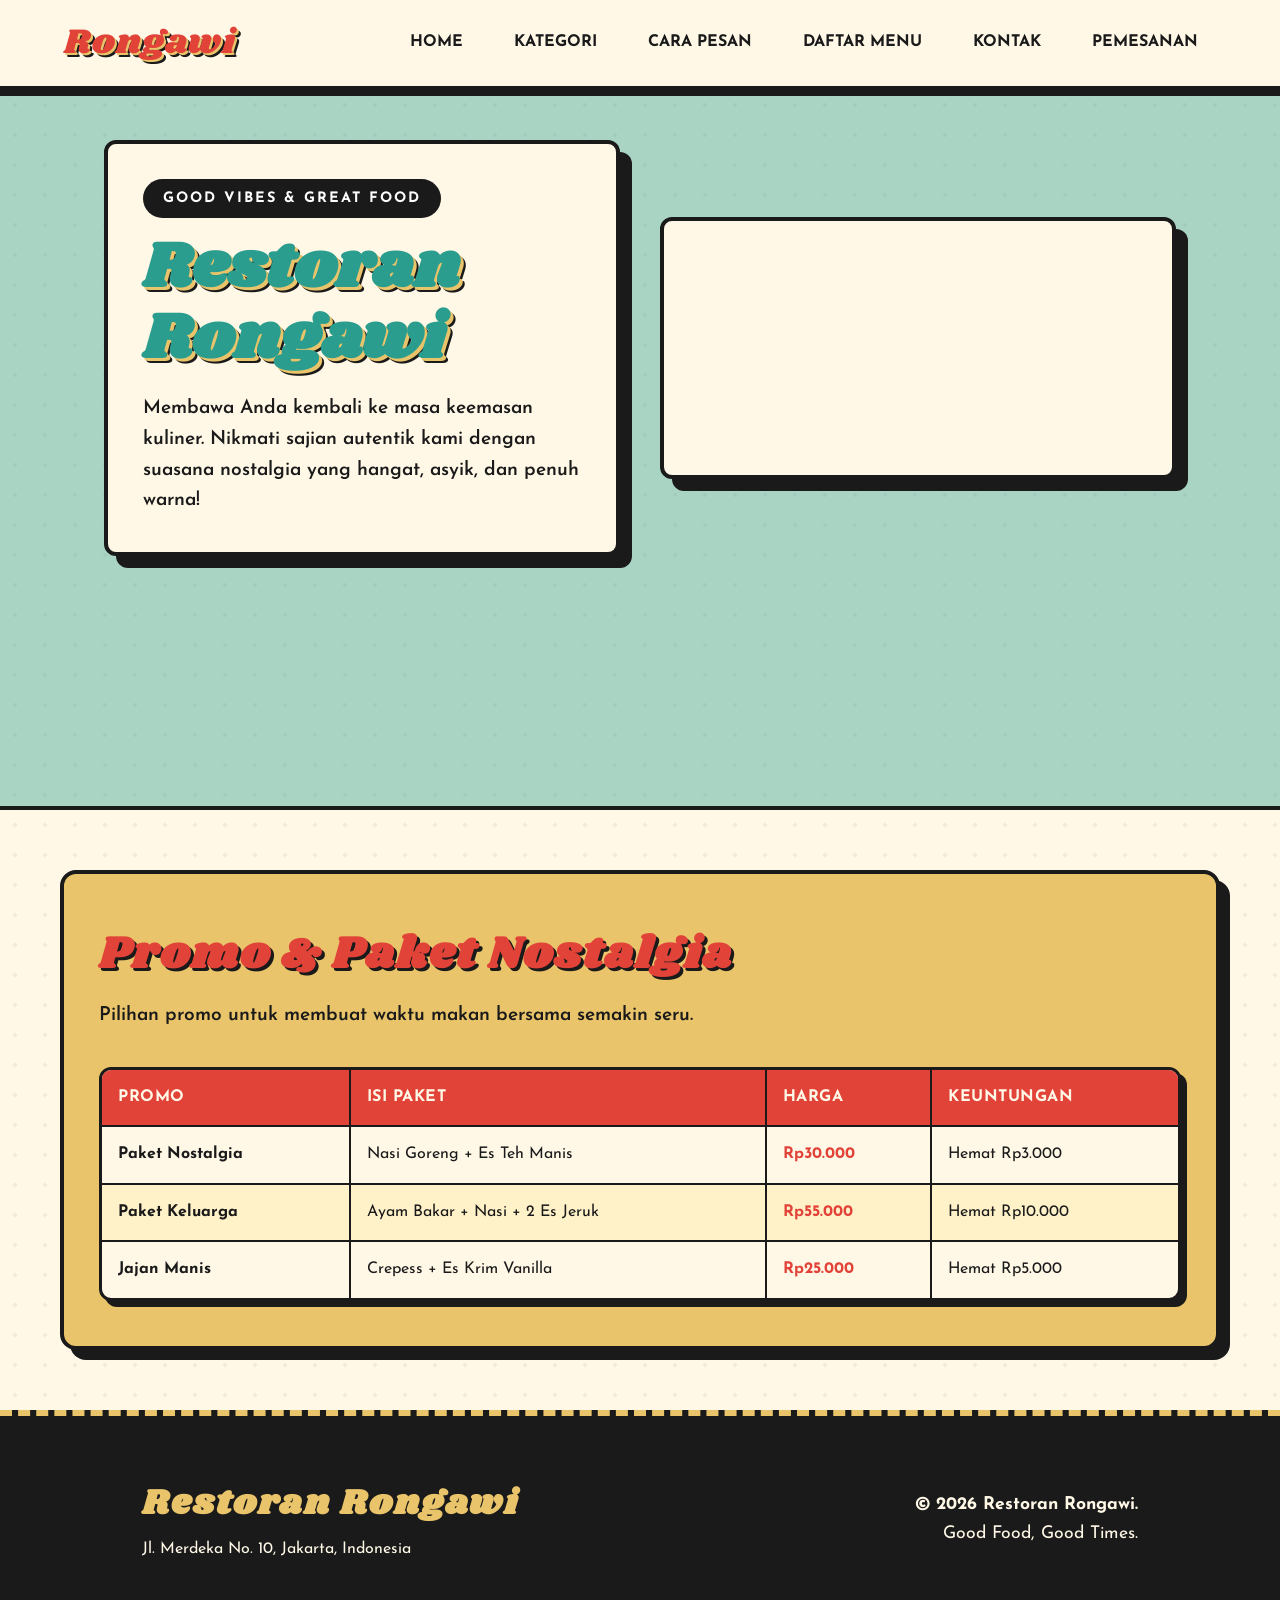
<file: index.html>
<!doctype html>
<html lang="id">
  <head>
    <meta charset="UTF-8" />
    <meta name="viewport" content="width=device-width, initial-scale=1.0" />
    <title>Restoran Rongawi | Classic Retro Dining</title>
    <link rel="preconnect" href="https://fonts.googleapis.com" />
    <link rel="preconnect" href="https://fonts.gstatic.com" crossorigin />
    <link
      href="https://fonts.googleapis.com/css2?family=Josefin+Sans:wght@400;600;700&family=Shrikhand&display=swap"
      rel="stylesheet"
    />
    <link rel="stylesheet" href="style.css" />
  </head>

  <body>
    <nav class="navbar">
      <div class="nav-brand">Rongawi</div>
      <ul class="nav-links">
        <li><a href="index.html">Home</a></li>
        <li><a href="kategori.html">Kategori</a></li>
        <li><a href="cara-pesan.html">Cara Pesan</a></li>
        <li><a href="daftar-menu.html">Daftar Menu</a></li>
        <li><a href="kontak.html">Kontak</a></li>
        <li><a href="pemesanan.html">Pemesanan</a></li>
      </ul>
    </nav>

    <header class="hero" id="home">
      <div class="hero-overlay"></div>
      <table class="layout-table hero-table">
        <tr>
          <td class="hero-content-cell">
            <div class="hero-content">
              <span class="subtitle">Good Vibes & Great Food</span>
              <h1>Restoran Rongawi</h1>
              <p class="intro">
                Membawa Anda kembali ke masa keemasan kuliner. Nikmati sajian
                autentik kami dengan suasana nostalgia yang hangat, asyik, dan
                penuh warna!
              </p>
            </div>
          </td>
          <td class="hero-video-cell">
            <div class="hero-video-wrapper">
              <video autoplay muted loop playsinline>
                <source src="video_menu_resto.mp4" type="video/mp4" />
                Maaf, browser Anda tidak mendukung pemutaran video.
              </video>
            </div>
          </td>
        </tr>
      </table>
    </header>

    <main class="container">
      <section class="promotion-section">
        <div class="section-header">
          <h2>Promo & Paket Nostalgia</h2>
          <p class="section-desc">
            Pilihan promo untuk membuat waktu makan bersama semakin seru.
          </p>
        </div>

        <table class="promo-table">
          <thead>
            <tr>
              <th>Promo</th>
              <th>Isi Paket</th>
              <th>Harga</th>
              <th>Keuntungan</th>
            </tr>
          </thead>
          <tbody>
            <tr>
              <td><strong>Paket Nostalgia</strong></td>
              <td>Nasi Goreng + Es Teh Manis</td>
              <td>Rp30.000</td>
              <td>Hemat Rp3.000</td>
            </tr>
            <tr>
              <td><strong>Paket Keluarga</strong></td>
              <td>Ayam Bakar + Nasi + 2 Es Jeruk</td>
              <td>Rp55.000</td>
              <td>Hemat Rp10.000</td>
            </tr>
            <tr>
              <td><strong>Jajan Manis</strong></td>
              <td>Crepess + Es Krim Vanilla</td>
              <td>Rp25.000</td>
              <td>Hemat Rp5.000</td>
            </tr>
          </tbody>
        </table>
      </section>
    </main>

    <footer>
      <table class="footer-table">
        <tr>
          <td class="footer-brand">
            <h2>Restoran Rongawi</h2>
            <p>Jl. Merdeka No. 10, Jakarta, Indonesia</p>
          </td>
          <td class="footer-meta">
            <p class="copyright">&copy; 2026 Restoran Rongawi.</p>
            <p>Good Food, Good Times.</p>
          </td>
        </tr>
      </table>
    </footer>
  </body>
</html>
</file>
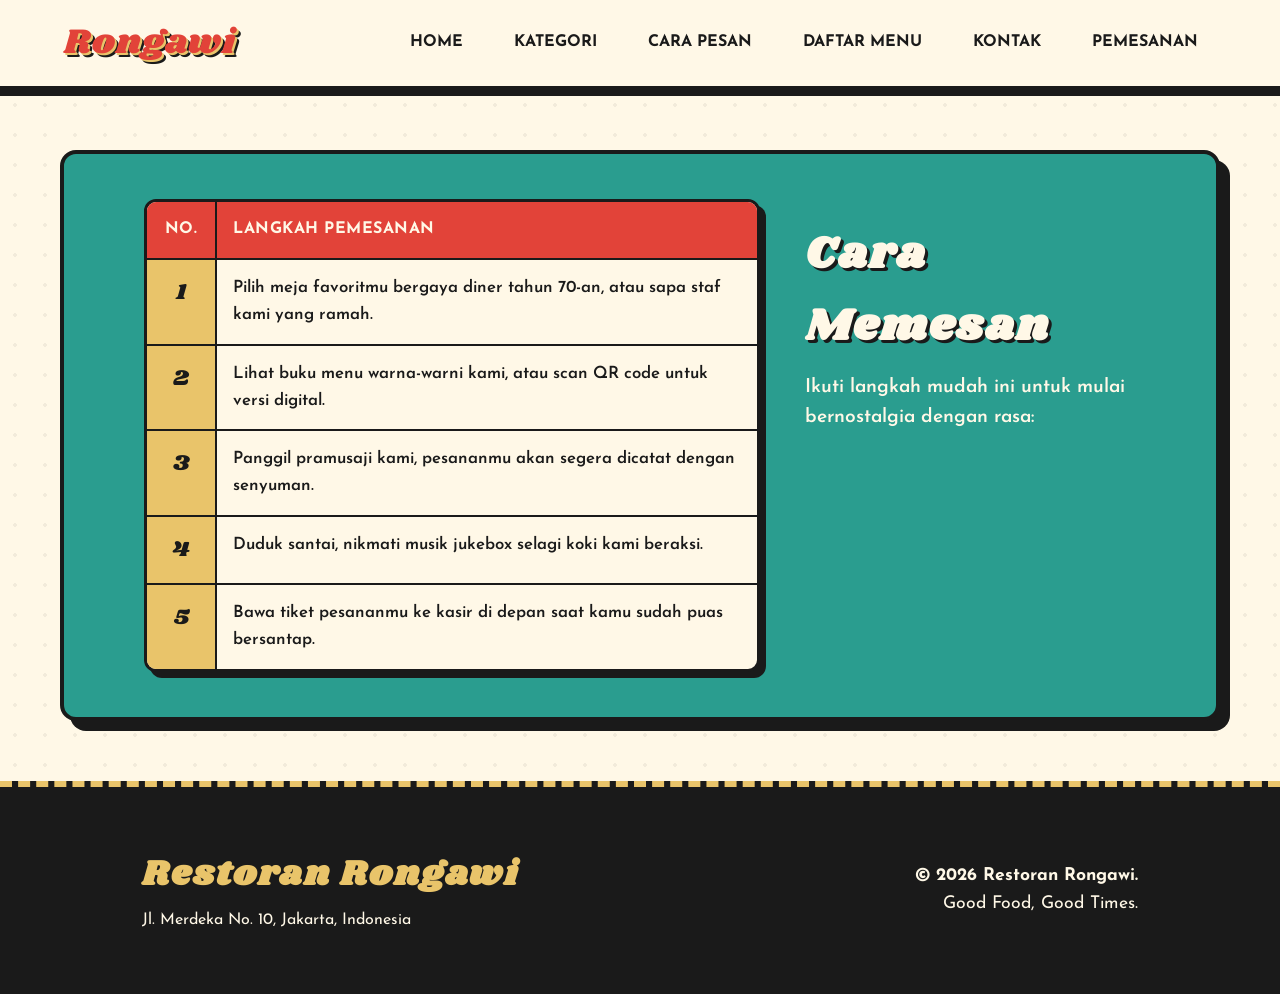
<file: cara-pesan.html>
<!doctype html>
<html lang="id">
  <head>
    <meta charset="UTF-8" />
    <meta name="viewport" content="width=device-width, initial-scale=1.0" />
    <title>Cara Pesan | Restoran Rongawi</title>
    <link rel="preconnect" href="https://fonts.googleapis.com" />
    <link rel="preconnect" href="https://fonts.gstatic.com" crossorigin />
    <link
      href="https://fonts.googleapis.com/css2?family=Josefin+Sans:wght@400;600;700&family=Shrikhand&display=swap"
      rel="stylesheet"
    />
    <link rel="stylesheet" href="style.css" />
  </head>

  <body>
    <nav class="navbar">
      <div class="nav-brand">Rongawi</div>
      <ul class="nav-links">
        <li><a href="index.html">Home</a></li>
        <li><a href="kategori.html">Kategori</a></li>
        <li><a href="cara-pesan.html">Cara Pesan</a></li>
        <li><a href="daftar-menu.html">Daftar Menu</a></li>
        <li><a href="kontak.html">Kontak</a></li>
        <li><a href="pemesanan.html">Pemesanan</a></li>
      </ul>
    </nav>

    <main class="container">
      <section class="info-section" id="cara-pesan">
        <table class="layout-table split-table reverse-table">
          <tr>
            <td class="split-content-cell">
              <table class="steps-table">
                <thead>
                  <tr>
                    <th>No.</th>
                    <th>Langkah Pemesanan</th>
                  </tr>
                </thead>
                <tbody>
                  <tr>
                    <td>1</td>
                    <td>
                      Pilih meja favoritmu bergaya diner tahun 70-an, atau sapa
                      staf kami yang ramah.
                    </td>
                  </tr>
                  <tr>
                    <td>2</td>
                    <td>
                      Lihat buku menu warna-warni kami, atau scan QR code untuk
                      versi digital.
                    </td>
                  </tr>
                  <tr>
                    <td>3</td>
                    <td>
                      Panggil pramusaji kami, pesananmu akan segera dicatat
                      dengan senyuman.
                    </td>
                  </tr>
                  <tr>
                    <td>4</td>
                    <td>
                      Duduk santai, nikmati musik jukebox selagi koki kami
                      beraksi.
                    </td>
                  </tr>
                  <tr>
                    <td>5</td>
                    <td>
                      Bawa tiket pesananmu ke kasir di depan saat kamu sudah
                      puas bersantap.
                    </td>
                  </tr>
                </tbody>
              </table>
            </td>
            <td class="split-text-cell">
              <h2>Cara Memesan</h2>
              <p class="section-desc">
                Ikuti langkah mudah ini untuk mulai bernostalgia dengan rasa:
              </p>
            </td>
          </tr>
        </table>
      </section>
    </main>

    <footer>
      <table class="footer-table">
        <tr>
          <td class="footer-brand">
            <h2>Restoran Rongawi</h2>
            <p>Jl. Merdeka No. 10, Jakarta, Indonesia</p>
          </td>
          <td class="footer-meta">
            <p class="copyright">&copy; 2026 Restoran Rongawi.</p>
            <p>Good Food, Good Times.</p>
          </td>
        </tr>
      </table>
    </footer>
  </body>
</html>
</file>
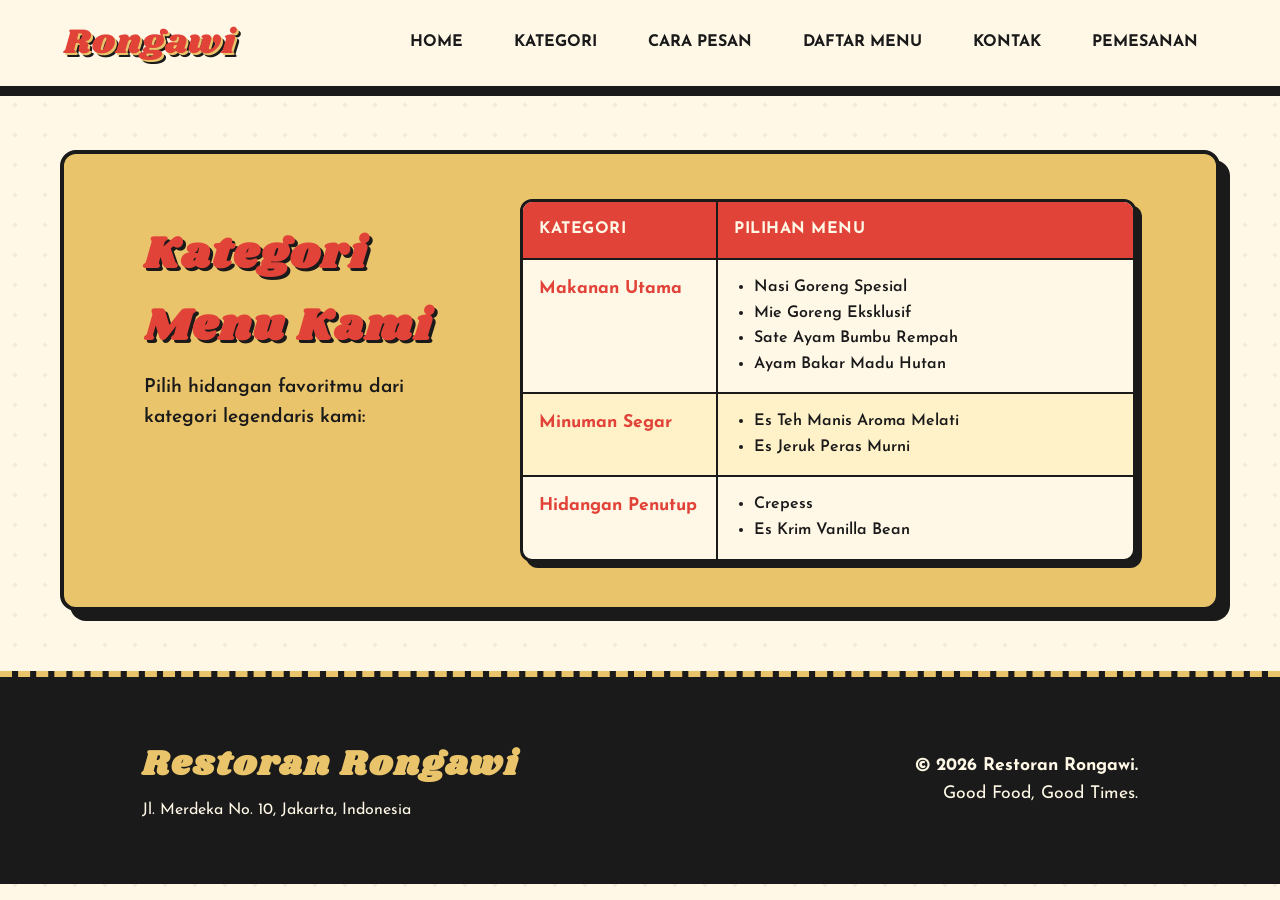
<file: kategori.html>
<!doctype html>
<html lang="id">
  <head>
    <meta charset="UTF-8" />
    <meta name="viewport" content="width=device-width, initial-scale=1.0" />
    <title>Kategori Menu | Restoran Rongawi</title>
    <link rel="preconnect" href="https://fonts.googleapis.com" />
    <link rel="preconnect" href="https://fonts.gstatic.com" crossorigin />
    <link
      href="https://fonts.googleapis.com/css2?family=Josefin+Sans:wght@400;600;700&family=Shrikhand&display=swap"
      rel="stylesheet"
    />
    <link rel="stylesheet" href="style.css" />
  </head>

  <body>
    <nav class="navbar">
      <div class="nav-brand">Rongawi</div>
      <ul class="nav-links">
        <li><a href="index.html">Home</a></li>
        <li><a href="kategori.html">Kategori</a></li>
        <li><a href="cara-pesan.html">Cara Pesan</a></li>
        <li><a href="daftar-menu.html">Daftar Menu</a></li>
        <li><a href="kontak.html">Kontak</a></li>
        <li><a href="pemesanan.html">Pemesanan</a></li>
      </ul>
    </nav>

    <main class="container">
      <section class="info-section">
        <table class="layout-table split-table">
          <tr>
            <td class="split-text-cell">
              <h2>Kategori Menu Kami</h2>
              <p class="section-desc">
                Pilih hidangan favoritmu dari kategori legendaris kami:
              </p>
            </td>
            <td class="split-content-cell">
              <table class="category-table">
                <thead>
                  <tr>
                    <th>Kategori</th>
                    <th>Pilihan Menu</th>
                  </tr>
                </thead>
                <tbody>
                  <tr>
                    <td><strong>Makanan Utama</strong></td>
                    <td>
                      <ul>
                        <li>Nasi Goreng Spesial</li>
                        <li>Mie Goreng Eksklusif</li>
                        <li>Sate Ayam Bumbu Rempah</li>
                        <li>Ayam Bakar Madu Hutan</li>
                      </ul>
                    </td>
                  </tr>
                  <tr>
                    <td><strong>Minuman Segar</strong></td>
                    <td>
                      <ul>
                        <li>Es Teh Manis Aroma Melati</li>
                        <li>Es Jeruk Peras Murni</li>
                      </ul>
                    </td>
                  </tr>
                  <tr>
                    <td><strong>Hidangan Penutup</strong></td>
                    <td>
                      <ul>
                        <li>Crepess</li>
                        <li>Es Krim Vanilla Bean</li>
                      </ul>
                    </td>
                  </tr>
                </tbody>
              </table>
            </td>
          </tr>
        </table>
      </section>
    </main>

    <footer>
      <table class="footer-table">
        <tr>
          <td class="footer-brand">
            <h2>Restoran Rongawi</h2>
            <p>Jl. Merdeka No. 10, Jakarta, Indonesia</p>
          </td>
          <td class="footer-meta">
            <p class="copyright">&copy; 2026 Restoran Rongawi.</p>
            <p>Good Food, Good Times.</p>
          </td>
        </tr>
      </table>
    </footer>
  </body>
</html>
</file>
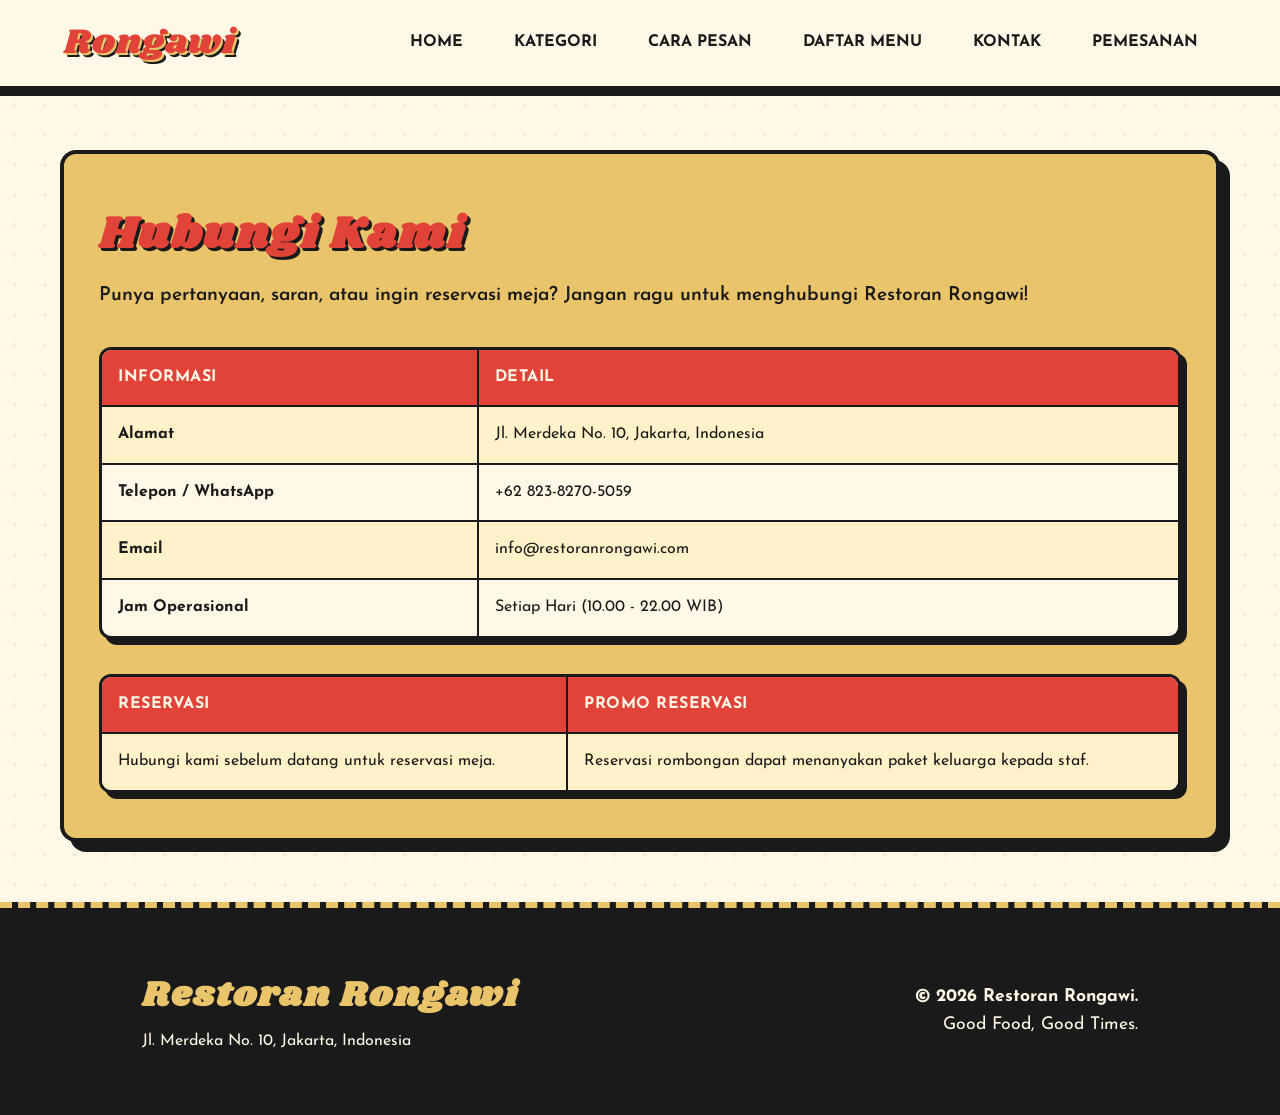
<file: kontak.html>
<!doctype html>
<html lang="id">
  <head>
    <meta charset="UTF-8" />
    <meta name="viewport" content="width=device-width, initial-scale=1.0" />
    <title>Kontak | Restoran Rongawi</title>
    <link rel="preconnect" href="https://fonts.googleapis.com" />
    <link rel="preconnect" href="https://fonts.gstatic.com" crossorigin />
    <link
      href="https://fonts.googleapis.com/css2?family=Josefin+Sans:wght@400;600;700&family=Shrikhand&display=swap"
      rel="stylesheet"
    />
    <link rel="stylesheet" href="style.css" />
  </head>

  <body>
    <nav class="navbar">
      <div class="nav-brand">Rongawi</div>
      <ul class="nav-links">
        <li><a href="index.html">Home</a></li>
        <li><a href="kategori.html">Kategori</a></li>
        <li><a href="cara-pesan.html">Cara Pesan</a></li>
        <li><a href="daftar-menu.html">Daftar Menu</a></li>
        <li><a href="kontak.html">Kontak</a></li>
        <li><a href="pemesanan.html">Pemesanan</a></li>
      </ul>
    </nav>

    <main class="container">
      <section class="info-section contact-section">
        <div class="section-header">
          <h2>Hubungi Kami</h2>
          <p class="section-desc">
            Punya pertanyaan, saran, atau ingin reservasi meja? Jangan ragu
            untuk menghubungi Restoran Rongawi!
          </p>
        </div>

        <table class="contact-table">
          <tr>
            <th>Informasi</th>
            <th>Detail</th>
          </tr>
          <tr>
            <td>Alamat</td>
            <td>Jl. Merdeka No. 10, Jakarta, Indonesia</td>
          </tr>
          <tr>
            <td>Telepon / WhatsApp</td>
            <td>+62 823-8270-5059</td>
          </tr>
          <tr>
            <td>Email</td>
            <td>info@restoranrongawi.com</td>
          </tr>
          <tr>
            <td>Jam Operasional</td>
            <td>Setiap Hari (10.00 - 22.00 WIB)</td>
          </tr>
        </table>

        <table class="promo-table contact-promo">
          <tr>
            <th>Reservasi</th>
            <th>Promo Reservasi</th>
          </tr>
          <tr>
            <td>Hubungi kami sebelum datang untuk reservasi meja.</td>
            <td>
              Reservasi rombongan dapat menanyakan paket keluarga kepada staf.
            </td>
          </tr>
        </table>
      </section>
    </main>

    <footer>
      <table class="footer-table">
        <tr>
          <td class="footer-brand">
            <h2>Restoran Rongawi</h2>
            <p>Jl. Merdeka No. 10, Jakarta, Indonesia</p>
          </td>
          <td class="footer-meta">
            <p class="copyright">&copy; 2026 Restoran Rongawi.</p>
            <p>Good Food, Good Times.</p>
          </td>
        </tr>
      </table>
    </footer>
  </body>
</html>
</file>
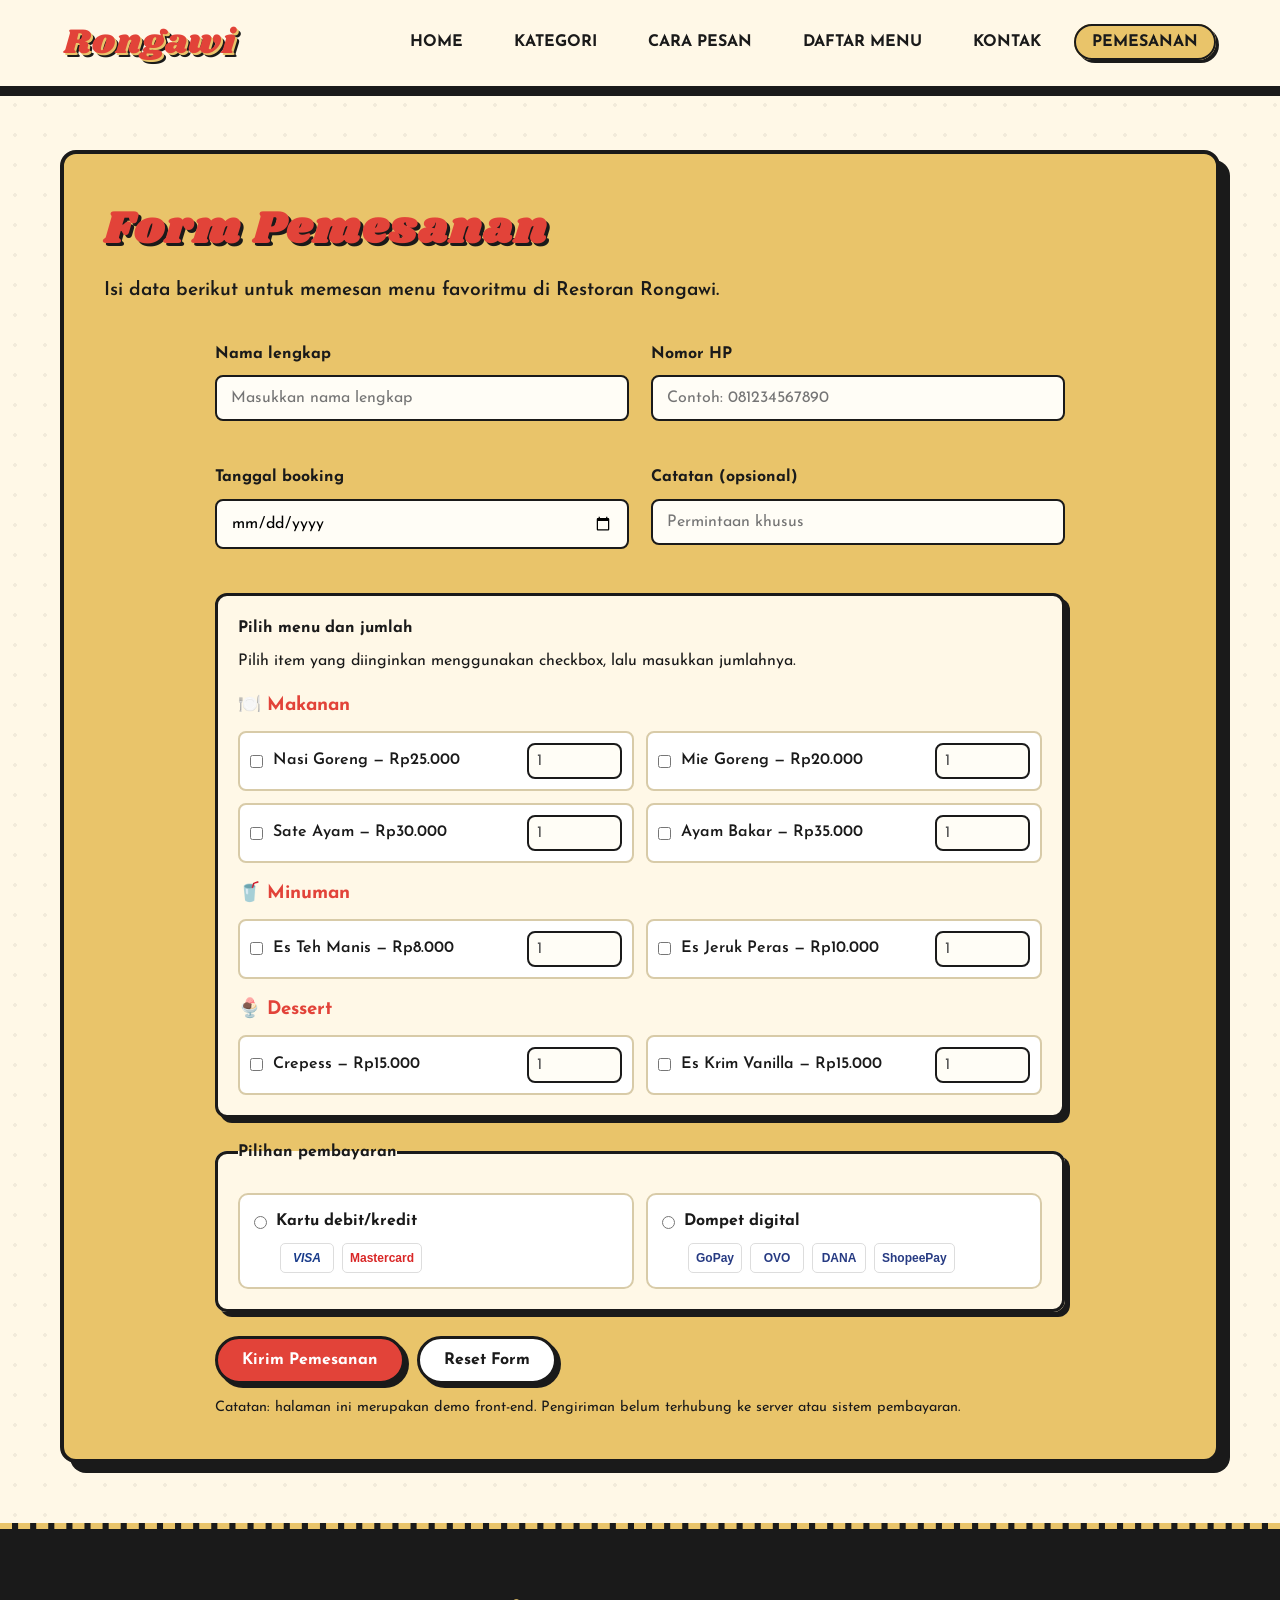
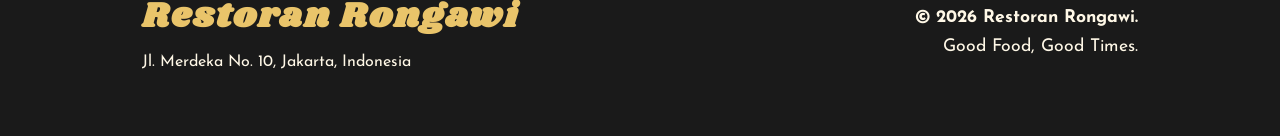
<file: pemesanan.html>
<!doctype html>
<html lang="id">
  <head>
    <meta charset="UTF-8" />
    <meta name="viewport" content="width=device-width, initial-scale=1.0" />
    <title>Form Pemesanan | Restoran Rongawi</title>
    <link rel="preconnect" href="https://fonts.googleapis.com" />
    <link rel="preconnect" href="https://fonts.gstatic.com" crossorigin />
    <link
      href="https://fonts.googleapis.com/css2?family=Josefin+Sans:wght@400;600;700&family=Shrikhand&display=swap"
      rel="stylesheet"
    />
    <link rel="stylesheet" href="style.css" />
    <style>
      .booking-section {
        background: var(--accent-yellow);
        padding: 40px;
        border: 4px solid var(--border-color);
        border-radius: 16px;
        box-shadow: 10px 10px 0 var(--border-color);
      }
      .booking-form {
        max-width: 850px;
        margin: 0 auto;
      }
      .form-grid {
        display: grid;
        grid-template-columns: repeat(2, minmax(0, 1fr));
        gap: 22px;
      }
      .form-group {
        margin-bottom: 22px;
      }
      .form-group > label,
      .form-title {
        display: block;
        font-weight: 700;
        margin-bottom: 8px;
      }
      .booking-form input[type="text"],
      .booking-form input[type="tel"],
      .booking-form input[type="date"],
      .booking-form input[type="number"],
      .booking-form select {
        width: 100%;
        padding: 13px 14px;
        border: 2px solid var(--border-color);
        border-radius: 8px;
        background: #fffdf6;
        font-size: 1rem;
      }
      .form-card {
        background: var(--bg-main);
        border: 3px solid var(--border-color);
        border-radius: 12px;
        padding: 20px;
        margin: 22px 0;
        box-shadow: 5px 5px 0 var(--border-color);
      }
      .menu-options {
        display: grid;
        grid-template-columns: repeat(2, minmax(0, 1fr));
        gap: 12px;
      }
      .menu-option {
        display: grid;
        grid-template-columns: auto 1fr 95px;
        align-items: center;
        gap: 10px;
        padding: 10px;
        border: 2px solid #d8cba8;
        border-radius: 8px;
        background: white;
      }
      .menu-option input[type="number"] {
        padding: 8px;
        min-width: 0;
      }
      .menu-option label {
        font-weight: 600;
      }
      .category-heading {
        margin: 16px 0 10px;
        color: var(--accent-red);
        font-weight: 700;
      }
      .payment-options {
        display: flex;
        flex-wrap: wrap;
        gap: 12px;
      }
      .payment-option {
        flex: 1 1 210px;
        padding: 14px;
        border: 2px solid #d8cba8;
        border-radius: 10px;
        background: white;
      }
      .payment-option label {
        display: flex;
        align-items: center;
        gap: 9px;
        font-weight: 700;
        cursor: pointer;
      }
      .payment-logos {
        display: flex;
        gap: 8px;
        align-items: center;
        margin: 8px 0 0 26px;
      }
      .pay-logo {
        display: inline-flex;
        align-items: center;
        justify-content: center;
        min-width: 54px;
        height: 30px;
        padding: 0 7px;
        border: 1px solid #ddd;
        border-radius: 5px;
        background: white;
        font:
          700 12px Arial,
          sans-serif;
      }
      .visa {
        color: #173a8a;
        font-style: italic;
      }
      .mastercard {
        color: #d92727;
      }
      .ewallet {
        font-size: 12px;
        font-weight: 700;
        color: #273b83;
      }
      .payment-detail {
        margin-top: 15px;
      }
      .payment-detail[hidden] {
        display: none;
      }
      .form-actions {
        display: flex;
        flex-wrap: wrap;
        gap: 12px;
        margin-top: 24px;
      }
      .submit-button,
      .reset-button {
        padding: 13px 24px;
        border: 3px solid var(--border-color);
        border-radius: 30px;
        font-size: 1rem;
        font-weight: 700;
        cursor: pointer;
        box-shadow: 4px 4px 0 var(--border-color);
      }
      .submit-button {
        background: var(--accent-red);
        color: white;
      }
      .reset-button {
        background: white;
        color: var(--text-main);
      }
      .submit-button:hover,
      .reset-button:hover {
        transform: translateY(-2px);
      }
      .form-note {
        margin-top: 12px;
        font-size: 0.9rem;
      }
      @media (max-width: 700px) {
        .booking-section {
          padding: 24px 16px;
        }
        .form-grid,
        .menu-options {
          grid-template-columns: 1fr;
        }
        .menu-option {
          grid-template-columns: auto 1fr 82px;
        }
      }
    </style>
  </head>
  <body>
    <nav class="navbar">
      <div class="nav-brand">Rongawi</div>
      <ul class="nav-links">
        <li><a href="index.html">Home</a></li>
        <li><a href="kategori.html">Kategori</a></li>
        <li><a href="cara-pesan.html">Cara Pesan</a></li>
        <li><a href="daftar-menu.html">Daftar Menu</a></li>
        <li><a href="kontak.html">Kontak</a></li>
        <li><a href="pemesanan.html" aria-current="page">Pemesanan</a></li>
      </ul>
    </nav>

    <main class="container">
      <section class="booking-section">
        <div class="section-header">
          <h2>Form Pemesanan</h2>
          <p class="section-desc">
            Isi data berikut untuk memesan menu favoritmu di Restoran Rongawi.
          </p>
        </div>

        <form class="booking-form" id="bookingForm">
          <div class="form-grid">
            <div class="form-group">
              <label for="nama">Nama lengkap</label>
              <input
                type="text"
                id="nama"
                name="nama"
                placeholder="Masukkan nama lengkap"
                autocomplete="name"
                required
              />
            </div>
            <div class="form-group">
              <label for="hp">Nomor HP</label>
              <input
                type="tel"
                id="hp"
                name="hp"
                placeholder="Contoh: 081234567890"
                autocomplete="tel"
                pattern="[0-9+() -]{8,20}"
                required
              />
            </div>
            <div class="form-group">
              <label for="tanggal">Tanggal booking</label>
              <input type="date" id="tanggal" name="tanggal" required />
            </div>
            <div class="form-group">
              <label for="catatan">Catatan (opsional)</label>
              <input
                type="text"
                id="catatan"
                name="catatan"
                placeholder="Permintaan khusus"
              />
            </div>
          </div>

          <div class="form-card">
            <span class="form-title">Pilih menu dan jumlah</span>
            <p>
              Pilih item yang diinginkan menggunakan checkbox, lalu masukkan
              jumlahnya.
            </p>

            <h3 class="category-heading">🍽️ Makanan</h3>
            <div class="menu-options">
              <div class="menu-option">
                <input
                  type="checkbox"
                  id="nasi"
                  name="menu[]"
                  value="Nasi Goreng"
                /><label for="nasi">Nasi Goreng — Rp25.000</label
                ><input
                  type="number"
                  name="jumlah_nasi"
                  min="1"
                  value="1"
                  aria-label="Jumlah Nasi Goreng"
                  disabled
                />
              </div>
              <div class="menu-option">
                <input
                  type="checkbox"
                  id="mie"
                  name="menu[]"
                  value="Mie Goreng"
                /><label for="mie">Mie Goreng — Rp20.000</label
                ><input
                  type="number"
                  name="jumlah_mie"
                  min="1"
                  value="1"
                  aria-label="Jumlah Mie Goreng"
                  disabled
                />
              </div>
              <div class="menu-option">
                <input
                  type="checkbox"
                  id="sate"
                  name="menu[]"
                  value="Sate Ayam"
                /><label for="sate">Sate Ayam — Rp30.000</label
                ><input
                  type="number"
                  name="jumlah_sate"
                  min="1"
                  value="1"
                  aria-label="Jumlah Sate Ayam"
                  disabled
                />
              </div>
              <div class="menu-option">
                <input
                  type="checkbox"
                  id="ayam"
                  name="menu[]"
                  value="Ayam Bakar"
                /><label for="ayam">Ayam Bakar — Rp35.000</label
                ><input
                  type="number"
                  name="jumlah_ayam"
                  min="1"
                  value="1"
                  aria-label="Jumlah Ayam Bakar"
                  disabled
                />
              </div>
            </div>

            <h3 class="category-heading">🥤 Minuman</h3>
            <div class="menu-options">
              <div class="menu-option">
                <input
                  type="checkbox"
                  id="teh"
                  name="menu[]"
                  value="Es Teh Manis"
                /><label for="teh">Es Teh Manis — Rp8.000</label
                ><input
                  type="number"
                  name="jumlah_teh"
                  min="1"
                  value="1"
                  aria-label="Jumlah Es Teh Manis"
                  disabled
                />
              </div>
              <div class="menu-option">
                <input
                  type="checkbox"
                  id="jeruk"
                  name="menu[]"
                  value="Es Jeruk Peras"
                /><label for="jeruk">Es Jeruk Peras — Rp10.000</label
                ><input
                  type="number"
                  name="jumlah_jeruk"
                  min="1"
                  value="1"
                  aria-label="Jumlah Es Jeruk Peras"
                  disabled
                />
              </div>
            </div>

            <h3 class="category-heading">🍨 Dessert</h3>
            <div class="menu-options">
              <div class="menu-option">
                <input
                  type="checkbox"
                  id="crepes"
                  name="menu[]"
                  value="Crepess"
                /><label for="crepes">Crepess — Rp15.000</label
                ><input
                  type="number"
                  name="jumlah_crepes"
                  min="1"
                  value="1"
                  aria-label="Jumlah Crepess"
                  disabled
                />
              </div>
              <div class="menu-option">
                <input
                  type="checkbox"
                  id="eskrim"
                  name="menu[]"
                  value="Es Krim Vanilla"
                /><label for="eskrim">Es Krim Vanilla — Rp15.000</label
                ><input
                  type="number"
                  name="jumlah_eskrim"
                  min="1"
                  value="1"
                  aria-label="Jumlah Es Krim Vanilla"
                  disabled
                />
              </div>
            </div>
          </div>

          <fieldset class="form-card">
            <legend class="form-title">Pilihan pembayaran</legend>
            <div class="payment-options">
              <div class="payment-option">
                <label
                  ><input
                    type="radio"
                    name="pembayaran"
                    value="kartu"
                    required
                  />
                  Kartu debit/kredit</label
                >
                <div class="payment-logos">
                  <span class="pay-logo visa">VISA</span
                  ><span class="pay-logo mastercard">Mastercard</span>
                </div>
              </div>
              <div class="payment-option">
                <label
                  ><input
                    type="radio"
                    name="pembayaran"
                    value="ewallet"
                    required
                  />
                  Dompet digital</label
                >
                <div class="payment-logos">
                  <span class="pay-logo ewallet">GoPay</span
                  ><span class="pay-logo ewallet">OVO</span
                  ><span class="pay-logo ewallet">DANA</span
                  ><span class="pay-logo ewallet">ShopeePay</span>
                </div>
              </div>
            </div>

            <div class="payment-detail" id="cardDetail" hidden>
              <label class="form-title" for="nomorKartu"
                >Nomor kartu (contoh/demo)</label
              >
              <input
                type="text"
                id="nomorKartu"
                name="nomor_kartu"
                inputmode="numeric"
                autocomplete="off"
                placeholder="Masukkan nomor kartu"
                pattern="[0-9 ]{12,23}"
              />
              <p class="form-note">
                Demo tampilan: jangan masukkan nomor kartu asli. Data pembayaran
                tidak diproses atau disimpan.
              </p>
            </div>
            <div class="payment-detail" id="walletDetail" hidden>
              <label class="form-title" for="dompet"
                >Pilih dompet digital</label
              >
              <select id="dompet" name="dompet">
                <option value="">-- Pilih dompet digital --</option>
                <option>GoPay</option>
                <option>OVO</option>
                <option>DANA</option>
                <option>ShopeePay</option>
              </select>
            </div>
          </fieldset>

          <div class="form-actions">
            <button type="submit" class="submit-button">Kirim Pemesanan</button>
            <button type="reset" class="reset-button">Reset Form</button>
          </div>
          <p class="form-note">
            Catatan: halaman ini merupakan demo front-end. Pengiriman belum
            terhubung ke server atau sistem pembayaran.
          </p>
        </form>
      </section>
    </main>

    <footer>
      <table class="footer-table">
        <tr>
          <td class="footer-brand">
            <h2>Restoran Rongawi</h2>
            <p>Jl. Merdeka No. 10, Jakarta, Indonesia</p>
          </td>
          <td class="footer-meta">
            <p class="copyright">&copy; 2026 Restoran Rongawi.</p>
            <p>Good Food, Good Times.</p>
          </td>
        </tr>
      </table>
    </footer>

    <script>
      document.querySelectorAll(".menu-option").forEach(function (option) {
        const checkbox = option.querySelector('input[type="checkbox"]');
        const quantity = option.querySelector('input[type="number"]');
        checkbox.addEventListener("change", function () {
          quantity.disabled = !checkbox.checked;
          quantity.required = checkbox.checked;
          if (!checkbox.checked) quantity.value = 1;
        });
      });

      const cardDetail = document.getElementById("cardDetail");
      const walletDetail = document.getElementById("walletDetail");
      const nomorKartu = document.getElementById("nomorKartu");
      const dompet = document.getElementById("dompet");

      document
        .querySelectorAll('input[name="pembayaran"]')
        .forEach(function (radio) {
          radio.addEventListener("change", function () {
            const useCard = this.value === "kartu";
            cardDetail.hidden = !useCard;
            walletDetail.hidden = useCard;
            nomorKartu.required = useCard;
            dompet.required = !useCard;
            if (useCard) dompet.value = "";
            else nomorKartu.value = "";
          });
        });

      document
        .getElementById("bookingForm")
        .addEventListener("submit", function (event) {
          event.preventDefault();
          const selected = document.querySelectorAll(
            '.menu-option input[type="checkbox"]:checked',
          );
          if (!selected.length) {
            alert("Silakan pilih minimal satu menu.");
            return;
          }
          alert(
            "Terima kasih! Data pemesanan berhasil divalidasi pada demo ini. Belum dikirim ke server.",
          );
        });

      document
        .getElementById("bookingForm")
        .addEventListener("reset", function () {
          setTimeout(function () {
            document
              .querySelectorAll('.menu-option input[type="number"]')
              .forEach(function (input) {
                input.disabled = true;
                input.value = 1;
                input.required = false;
              });
            cardDetail.hidden = true;
            walletDetail.hidden = true;
            nomorKartu.required = false;
            dompet.required = false;
          }, 0);
        });

      const tanggal = document.getElementById("tanggal");
      const now = new Date();
      const localToday = new Date(
        now.getTime() - now.getTimezoneOffset() * 60000,
      )
        .toISOString()
        .split("T")[0];
      tanggal.min = localToday;
    </script>
  </body>
</html>
</file>
<file: style.css>
/* Variabel Warna & Font Tema Retro Modern */
:root {
  --bg-main: #fff8e7;
  --bg-card: #ffffff;
  --text-main: #1a1a1a;
  --accent-red: #e24339;
  --accent-teal: #2a9d8f;
  --accent-yellow: #e9c46a;
  --border-color: #1a1a1a;
  --font-heading: "Shrikhand", cursive;
  --font-body: "Josefin Sans", sans-serif;
}

* {
  margin: 0;
  padding: 0;
  box-sizing: border-box;
  font-family: var(--font-body);
}

html {
  scroll-behavior: smooth;
}

body {
  background-color: var(--bg-main);
  color: var(--text-main);
  line-height: 1.6;
  background-image: radial-gradient(rgba(0, 0, 0, 0.05) 2px, transparent 2px);
  background-size: 30px 30px;
}

/* Navigasi Utama */
.navbar {
  background-color: var(--bg-main);
  border-bottom: 4px solid var(--border-color);
  position: sticky;
  top: 0;
  z-index: 1000;
  display: flex;
  justify-content: space-between;
  align-items: center;
  padding: 15px 5%;
  box-shadow: 0 6px 0px var(--border-color);
}

.nav-brand {
  font-family: var(--font-heading);
  font-size: 2.2rem;
  color: var(--accent-red);
  text-shadow:
    2px 2px 0px var(--accent-yellow),
    4px 4px 0px var(--border-color);
  letter-spacing: 1px;
}

.nav-links {
  list-style: none;
  display: flex;
  gap: 15px;
}

.nav-links li a {
  text-decoration: none;
  color: var(--text-main);
  font-size: 1rem;
  font-weight: 700;
  text-transform: uppercase;
  padding: 8px 16px;
  border: 2px solid transparent;
  border-radius: 20px;
  transition: all 0.2s ease;
}

.nav-links li a:hover,
.nav-links li a[aria-current="page"] {
  background-color: var(--accent-yellow);
  border: 2px solid var(--border-color);
  box-shadow: 3px 3px 0px var(--border-color);
}

/* Hero Section */
.hero {
  position: relative;
  min-height: 80vh;
  background: url("https://images.unsplash.com/photo-1555396273-367ea4eb4db5?auto=format&fit=crop&w=1920&q=80")
    center/cover no-repeat;
  border-bottom: 4px solid var(--border-color);
  padding: 50px 5%;
}

.hero-overlay {
  position: absolute;
  inset: 0;
  background: rgba(42, 157, 143, 0.4);
}

.layout-table {
  position: relative;
  z-index: 2;
  width: 100%;
  border-collapse: separate;
  border-spacing: 40px 0;
}

.hero-table {
  max-width: 1200px;
  margin: 0 auto;
}

.hero-table td {
  width: 50%;
  vertical-align: middle;
}

.hero-content {
  background-color: var(--bg-main);
  padding: 35px;
  text-align: left;
  border: 4px solid var(--border-color);
  border-radius: 12px;
  box-shadow: 12px 12px 0px var(--border-color);
}

.hero-content .subtitle {
  display: inline-block;
  background-color: var(--text-main);
  color: #fff;
  padding: 8px 20px;
  border-radius: 30px;
  font-size: 0.9rem;
  font-weight: 700;
  text-transform: uppercase;
  letter-spacing: 2px;
  margin-bottom: 15px;
}

.hero-content h1 {
  font-family: var(--font-heading);
  font-size: 4rem;
  color: var(--accent-teal);
  text-shadow:
    3px 3px 0px var(--accent-yellow),
    5px 5px 0px var(--text-main);
  margin-bottom: 20px;
  line-height: 1.1;
}

.hero-content .intro {
  font-size: 1.2rem;
  font-weight: 600;
}

.hero-video-wrapper {
  border: 4px solid var(--border-color);
  border-radius: 12px;
  overflow: hidden;
  box-shadow: 12px 12px 0px var(--border-color);
  background-color: var(--bg-main);
  max-height: 450px;
}

.hero-video-wrapper video {
  width: 100%;
  height: 100%;
  object-fit: cover;
  display: block;
}

/* Kontainer Utama */
.container {
  max-width: 1200px;
  margin: 60px auto;
  padding: 0 20px;
}

.section-header {
  margin-bottom: 35px;
  text-align: left;
}

h2 {
  font-family: var(--font-heading);
  color: var(--accent-red);
  font-size: 2.8rem;
  text-shadow: 3px 3px 0px var(--border-color);
  margin-bottom: 10px;
  letter-spacing: 2px;
}

.section-desc {
  font-size: 1.2rem;
  font-weight: 600;
}

.info-section,
.promotion-section {
  padding: 45px 35px;
  margin-bottom: 60px;
  background-color: var(--accent-yellow);
  border-radius: 16px;
  border: 4px solid var(--border-color);
  box-shadow: 10px 10px 0px var(--border-color);
}

#cara-pesan {
  background-color: var(--accent-teal);
}

#cara-pesan h2,
#cara-pesan .section-desc {
  color: var(--bg-main);
}

.split-table {
  border-spacing: 45px 0;
}

.split-table td {
  vertical-align: top;
}

.split-text-cell {
  width: 35%;
  padding-top: 20px;
}

.split-content-cell {
  width: 65%;
}

/* Style Tabel */
.category-table,
.steps-table,
.contact-table,
.menu-table,
.promo-table {
  width: 100%;
  border-collapse: separate;
  border-spacing: 0;
  border: 3px solid var(--border-color);
  border-radius: 12px;
  overflow: hidden;
  background: var(--bg-main);
  box-shadow: 6px 6px 0px var(--border-color);
}

.category-table th,
.category-table td,
.steps-table th,
.steps-table td,
.contact-table th,
.contact-table td,
.menu-table th,
.menu-table td,
.promo-table th,
.promo-table td {
  padding: 15px 16px;
  border-right: 2px solid var(--border-color);
  border-bottom: 2px solid var(--border-color);
  text-align: left;
  vertical-align: top;
}

.category-table th:last-child,
.category-table td:last-child,
.steps-table th:last-child,
.steps-table td:last-child,
.contact-table th:last-child,
.contact-table td:last-child,
.menu-table th:last-child,
.menu-table td:last-child,
.promo-table th:last-child,
.promo-table td:last-child {
  border-right: 0;
}

.category-table tr:last-child td,
.steps-table tr:last-child td,
.contact-table tr:last-child td,
.menu-table tr:last-child td,
.promo-table tr:last-child td {
  border-bottom: 0;
}

.category-table th,
.steps-table th,
.contact-table th,
.menu-table th,
.promo-table th {
  background: var(--accent-red);
  color: var(--bg-main);
  font-weight: 700;
  text-transform: uppercase;
  letter-spacing: 0.5px;
}

.category-table td:first-child {
  width: 32%;
  font-size: 1.1rem;
  font-weight: 700;
  color: var(--accent-red);
}

.category-table ul {
  margin-left: 20px;
  font-weight: 600;
}

.steps-table th:first-child,
.steps-table td:first-child {
  width: 70px;
  text-align: center;
}

.steps-table td:first-child {
  font-family: var(--font-heading);
  font-size: 1.4rem;
  background: var(--accent-yellow);
}

.steps-table td:last-child {
  font-size: 1.05rem;
  font-weight: 600;
}

.menu-table {
  box-shadow: 8px 8px 0px var(--border-color);
}

.menu-table tbody tr:nth-child(even),
.promo-table tbody tr:nth-child(even),
.contact-table tbody tr:nth-child(even),
.category-table tbody tr:nth-child(even) {
  background: #fff1c8;
}

.menu-table td:nth-child(1) {
  width: 65px;
  text-align: center;
}

.menu-table td:nth-child(4),
.menu-table td:nth-child(5) {
  font-weight: 700;
}

.menu-table td:nth-child(4) {
  color: var(--accent-red);
}

.promo-table {
  box-shadow: 6px 6px 0px var(--border-color);
}

.promo-table td:nth-child(3) {
  color: var(--accent-red);
  font-weight: 700;
  white-space: nowrap;
}

.compact-promo {
  background-color: var(--accent-teal);
}

.compact-promo h2,
.compact-promo .section-desc {
  color: var(--bg-main);
}

.contact-section {
  background-color: var(--accent-yellow);
}

.contact-table {
  margin-bottom: 35px;
}

.contact-table th:first-child,
.contact-table td:first-child {
  width: 35%;
  font-weight: 700;
}

.contact-promo {
  box-shadow: 6px 6px 0px var(--border-color);
}

/* Tabel Foto Menu */
.menu-photo-table {
  width: 100%;
  border-collapse: separate;
  border-spacing: 0;
  border: 4px solid var(--border-color);
  border-radius: 12px;
  overflow: hidden;
  background: var(--bg-card);
  box-shadow: 8px 8px 0 var(--border-color);
}

.menu-photo-table th,
.menu-photo-table td {
  padding: 14px;
  border-right: 2px solid var(--border-color);
  border-bottom: 2px solid var(--border-color);
  text-align: left;
  vertical-align: middle;
}

.menu-photo-table th:last-child,
.menu-photo-table td:last-child {
  border-right: 0;
}

.menu-photo-table tr:last-child td {
  border-bottom: 0;
}

.menu-photo-table th {
  background: var(--accent-red);
  color: var(--bg-main);
  text-transform: uppercase;
  font-weight: 700;
}

.menu-photo-table tbody tr:nth-child(even) {
  background: #fff1c8;
}

.menu-photo-table td:first-child {
  width: 180px;
  text-align: center;
}

.menu-photo-table td:first-child img {
  width: 150px;
  height: 110px;
  object-fit: cover;
  display: block;
  margin: auto;
  border: 3px solid var(--border-color);
  border-radius: 8px;
}

.menu-photo-table td:nth-child(2) {
  color: var(--accent-teal);
  font-size: 1.15rem;
}

.menu-photo-table td:nth-child(4),
.menu-photo-table td:nth-child(5) {
  font-weight: 700;
}

.menu-photo-table td:nth-child(4) {
  color: var(--accent-red);
  white-space: nowrap;
}

/* Section & Form Pemesanan */
.booking-section {
  background: var(--accent-yellow);
  padding: 40px;
  border: 4px solid var(--border-color);
  border-radius: 16px;
  box-shadow: 10px 10px 0 var(--border-color);
}

.booking-form {
  max-width: 850px;
  margin: 0 auto;
}

.form-grid {
  display: grid;
  grid-template-columns: repeat(2, minmax(0, 1fr));
  gap: 22px;
}

.form-group {
  margin-bottom: 22px;
}

.form-group > label,
.form-title {
  display: block;
  font-weight: 700;
  margin-bottom: 8px;
}

.booking-form input[type="text"],
.booking-form input[type="tel"],
.booking-form input[type="date"],
.booking-form input[type="number"],
.booking-form select {
  width: 100%;
  padding: 13px 14px;
  border: 2px solid var(--border-color);
  border-radius: 8px;
  background: #fffdf6;
  font-size: 1rem;
}

.form-card {
  background: var(--bg-main);
  border: 3px solid var(--border-color);
  border-radius: 12px;
  padding: 20px;
  margin: 22px 0;
  box-shadow: 5px 5px 0 var(--border-color);
}

.menu-options {
  display: grid;
  grid-template-columns: repeat(2, minmax(0, 1fr));
  gap: 12px;
}

.menu-option {
  display: grid;
  grid-template-columns: auto 1fr 95px;
  align-items: center;
  gap: 10px;
  padding: 10px;
  border: 2px solid #d8cba8;
  border-radius: 8px;
  background: white;
}

.menu-option input[type="number"] {
  padding: 8px;
  min-width: 0;
}

.menu-option label {
  font-weight: 600;
}

.category-heading {
  margin: 16px 0 10px;
  color: var(--accent-red);
  font-weight: 700;
}

.payment-options {
  display: flex;
  flex-wrap: wrap;
  gap: 12px;
}

.payment-option {
  flex: 1 1 210px;
  padding: 14px;
  border: 2px solid #d8cba8;
  border-radius: 10px;
  background: white;
}

.payment-option label {
  display: flex;
  align-items: center;
  gap: 9px;
  font-weight: 700;
  cursor: pointer;
}

.payment-logos {
  display: flex;
  gap: 8px;
  align-items: center;
  margin: 8px 0 0 26px;
}

.pay-logo {
  display: inline-flex;
  align-items: center;
  justify-content: center;
  min-width: 54px;
  height: 30px;
  padding: 0 7px;
  border: 1px solid #ddd;
  border-radius: 5px;
  background: white;
  font:
    700 12px Arial,
    sans-serif;
}

.visa {
  color: #173a8a;
  font-style: italic;
}

.mastercard {
  color: #d92727;
}

.ewallet {
  font-size: 12px;
  font-weight: 700;
  color: #273b83;
}

.payment-detail {
  margin-top: 15px;
}

.payment-detail[hidden] {
  display: none;
}

.form-actions {
  display: flex;
  flex-wrap: wrap;
  gap: 12px;
  margin-top: 24px;
}

.submit-button,
.reset-button {
  padding: 13px 24px;
  border: 3px solid var(--border-color);
  border-radius: 30px;
  font-size: 1rem;
  font-weight: 700;
  cursor: pointer;
  box-shadow: 4px 4px 0 var(--border-color);
  transition:
    transform 0.2s ease,
    box-shadow 0.2s ease;
}

.submit-button {
  background: var(--accent-red);
  color: white;
}

.reset-button {
  background: white;
  color: var(--text-main);
}

.submit-button:hover,
.reset-button:hover {
  transform: translateY(-2px);
}

.form-note {
  margin-top: 12px;
  font-size: 0.9rem;
}

/* Footer */
footer {
  background-color: var(--text-main);
  color: var(--bg-main);
  padding: 50px 5%;
  border-top: 6px dashed var(--accent-yellow);
}

.footer-table {
  width: 90%;
  max-width: 1200px;
  margin: 0 auto;
  border-collapse: collapse;
}

.footer-table td {
  vertical-align: middle;
  padding: 10px 20px;
}

.footer-brand h2 {
  color: var(--accent-yellow);
  text-shadow: none;
  font-size: 2.2rem;
  margin-bottom: 5px;
}

.footer-meta {
  text-align: right;
  font-size: 1.1rem;
}

.footer-meta .copyright {
  font-weight: 700;
}

/* Tampilan Responsif */
@media (max-width: 992px) {
  .hero {
    min-height: auto;
    padding: 40px 20px;
  }

  .hero-table,
  .split-table {
    border-spacing: 0;
  }

  .hero-table,
  .hero-table tbody,
  .hero-table tr,
  .hero-table td,
  .split-table,
  .split-table tbody,
  .split-table tr,
  .split-table td {
    display: block;
    width: 100%;
  }

  .hero-table td,
  .split-text-cell,
  .split-content-cell {
    margin-bottom: 35px;
  }

  .hero-table td:last-child,
  .split-table td:last-child {
    margin-bottom: 0;
  }

  .hero-content h1 {
    font-size: 3rem;
  }

  .container {
    margin: 45px auto;
  }
}

@media (max-width: 700px) {
  .booking-section {
    padding: 24px 16px;
  }

  .form-grid,
  .menu-options {
    grid-template-columns: 1fr;
  }

  .menu-option {
    grid-template-columns: auto 1fr 82px;
  }
}

@media (max-width: 768px) {
  .navbar {
    flex-direction: column;
    padding: 15px;
    gap: 15px;
  }

  .nav-links {
    flex-wrap: wrap;
    justify-content: center;
    gap: 8px;
  }

  .nav-links li a {
    padding: 7px 10px;
    font-size: 0.85rem;
  }

  .hero-content {
    padding: 25px;
    text-align: center;
  }

  .hero-content h1 {
    font-size: 2.5rem;
  }

  .section-header {
    text-align: center;
  }

  h2 {
    font-size: 2.2rem;
    text-align: center;
  }

  .info-section,
  .promotion-section {
    padding: 30px 20px;
  }

  .category-table,
  .steps-table,
  .contact-table,
  .menu-table,
  .promo-table {
    font-size: 0.9rem;
  }

  .category-table th,
  .category-table td,
  .steps-table th,
  .steps-table td,
  .contact-table th,
  .contact-table td,
  .menu-table th,
  .menu-table td,
  .promo-table th,
  .promo-table td {
    padding: 11px 9px;
  }

  .menu-table,
  .promo-table,
  .menu-photo-table {
    display: block;
    overflow-x: auto;
    white-space: nowrap;
  }

  .menu-photo-table td:first-child img {
    width: 120px;
    height: 90px;
  }

  .footer-table,
  .footer-table tbody,
  .footer-table tr,
  .footer-table td {
    display: block;
    width: 100%;
    text-align: center;
  }

  .footer-meta {
    margin-top: 20px;
  }
}
</file>
